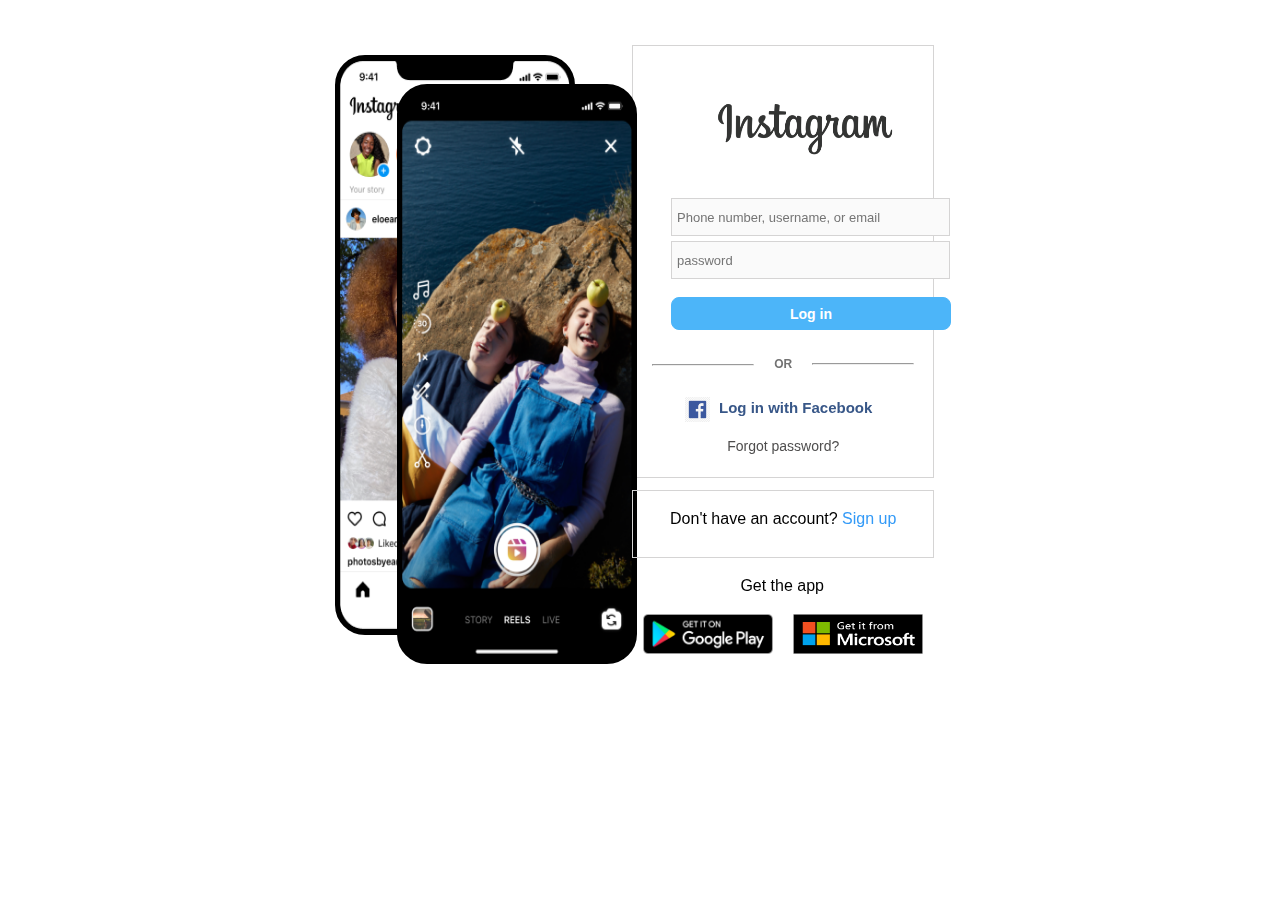
<file: index.html>
<!DOCTYPE html>
<html lang="en">
  
<head>
  <meta charset="UTF-8">
  <title>Instagram</title>
  <link rel="stylesheet" href="index.css">
  <link rel="icon" type="image/x-icon" href="insta.png">
  <meta name="viewport" content="width=device-width, initial-scale=1.0">

</head>

<body>
  <div class="Flex-Container">
    <div class="Flex-item1">
      <img src="screenshot1.png" alt="phone-screenshot1" id="img1">
      <img src="screenshot4.png" alt="phone-screenshot4" id="img2">

    </div>
    <div class="Flex-item2">
      <img src="instagram-logo.png" alt="instagram logo" id="logo">

      <br><br><br><br>
      <form id="login-form">
        <input type="text" placeholder="Phone number, username, or email" id="username">

        <input type="password" placeholder="password" id="password">

        <button id="button"><b>Log in<b></button>

      </form>

      <div id="orSeparator"> <hr id="hr1"><h3>OR</h3><hr id="hr2">  
      </div>

      <div id="logfb">
        <a href="#" id="fblogin">
          <img src="fb.png" alt="fb-logo" id="fblogo">Log in with Facebook
        </a>
      </div>

      <div id="forgotPw">
        <a href="#" id="pw">
          Forgot password?
        </a>
      </div>

      <div class="signup">
        <p>Don't have an account? <a href="#" id="signup">Sign up</a></p>

      </div>

      <div id="link">
        <p>Get the app</p>
      </div>

        <div id="getapp">
          <a><img src="btn1.png" alt="play-store"   id="btn1"></a>
          <a><img src="btn2.png" alt="microsoft-store" id="btn2"></a>
        </div>
   
   

    </div>

 
</div>
  
</body>
</html>
</file>
<file: index.css>
body{
    font-family: Arial, Helvetica, sans-serif;
  }
  
  
  
  .Flex-Container{
    display:flex;
    flex-direction:row;
    justify-content: space-between;
    width:52vw;
    height:614px ;
    position:fixed;
    left:21vw;
    top:5vh;
  
  }
  
  .Flex-item1{
    width:28vw;
    height:624px;
    
  }
  
  .Flex-item2{
    border:1px solid rgb(213, 212, 212);
    width:23vw;
    height:425px;
    padding:3px;
    margin-left: 10px;
   
    
  
  }
  
  .Flex-item1 > #img1{
   
    border:5px solid #000000; 
    position:relative;
    left:66px;
    top:10px;
    background-color: black;
    border-radius: 30px;
    width:18vw;
    height:570px;
  
  }
  
  .Flex-item1 > #img2{
   
    border:5px solid #000000; 
    position:relative;
    left:128px;
    bottom:545px;
    background-color: black;
    border-radius: 30px;
    width:18vw;
    height:570px;
    
  
  }
  
  .Flex-item2 > #logo{
    width:190px;
    height:76px;
    position:relative;
    left:75px;
    top:35px;
  }
  
  #login-form #username{
    width:266.8px;
    height:26px;
    border:0.8px solid rgb(213, 212, 212);
    position:relative;
    left:35px;
    top:15px;
    padding:5px;
    background-color: #fafafa;
    margin-bottom:5px;
    font-size:13px ;
   
    
  }
  
  #login-form #password{
    width:266.8px;
    height:26px;
    border:0.8px solid rgb(213, 212, 212);
    position:relative;
    left:35px;
    top:15px;
    padding:5px;
    background-color: #fafafa;
    margin-bottom:8px;
    font-size:13px ;
    
    
  }
  
  #login-form #button{
    font-size: 14px;
    text-shadow:none;
    text-align:center;
    border-radius:8px;
    background-color: #4cb5f9;
    color:white;
    border:1px solid #4cb5f9;
    width:280px;
    height:33px;
    position: relative;
    top:25px;
    left:35px;
    padding:5px;
  }
  
  #hr1{
    width:100px;
    position:relative;
    right:80px;
    top:41px;
  
    
  }
  
  #hr2{
    width:100px;
    position:relative;
    left:80px;
   
    
    
    
  }
  
  h3{
    font-size: 12px;
    text-align: center;
    position:relative;
    top:20px;
    color:#737373;
    
  }
  
  #orSeparator{
    position:relative;
    top:10px;
  }
  
  #fblogo{
    width:25px;
    height:25px;
    position:relative;;
    top:9px;
    right:9px;
  }
  
  #logfb{
    text-align: center;
    position:relative;
    top:25px;
  }
  
  #fblogin{
    text-decoration: none;
    color:#385788;
    font-size:15px;
  }
  
  #forgotPw{
    text-align: center;
    position:relative;
    top:45px;
  }
  
  #pw{
    text-decoration: none;
    color:#4f4e4e;
    font-size: 14px;
    font-weight: 2;
  
  
  }
  
  .signup{
    border:1px solid rgb(213, 212, 212);
    width:23vw;
    height:60px;
    padding:3px;
    margin-left: 10px;
    position:relative;
    right:14px;
    top:80px;
    text-align: center;
    
  }
  
  .signup > p{
    font-weight: 2;
  }
  
  #signup{
    text-decoration: none;
    color:#339af7;
    font-weight: 8;
    
  }
  
  #link{
    width:23vw;
    height:60px;
    padding:3px;
    margin-left: 10px;
    position:relative;
    right:14px;
    top:80px;
    text-align: center;
    font-weight:2;
  }
  
  #btn1{
    width:130px;
    height:40px;
    margin-right: 8px;
  }
  
  #btn2{
    width:130px;
    height:40px;
    margin-left: 8px;
  }
  
  #getapp{
    text-align: center;
    position: relative;
    top:70px;
  }





  @media screen and (max-width : 1024px) {
   .Flex-item1{

      display:none;
   }
    
   .Flex-Container{

    display:flex;
    width:80vw;
    height:614px ;
    justify-content:center;
    position:fixed;
    right:500px;
    left:30px;
  }

   .Flex-item2{
    border:1px solid rgb(213, 212, 212);
    width:70vw;
    height:425px;
    padding:3px;

   }

   .Flex-item2 > #logo{
    width:190px;
    height:76px;
    position:relative;
    left:15px;
    top:35px;
  }
    
  #login-form #username{
    width:200px;
    height:26px;
    border:0.8px solid rgb(213, 212, 212);
    position:relative;
    left:5px;
    top:15px;
    padding:5px;
    background-color: #fafafa;
    margin-bottom:5px;
    font-size:10px ;
   
    
  }
  
  #login-form #password{
    width:200px;
    height:26px;
    border:0.8px solid rgb(213, 212, 212);
    position:relative;
    left:5px;
    top:15px;
    padding:5px;
    background-color: #fafafa;
    margin-bottom:8px;
    font-size:10px ;
    
    
  }
  
  #login-form #button{
    font-size: 14px;
    text-shadow:none;
    text-align:center;
    border-radius:8px;
    background-color: #4cb5f9;
    color:white;
    border:1px solid #4cb5f9;
    width:200px;
    height:33px;
    position: relative;
    top:25px;
    left:5px;
    padding:5px;
  }

  #hr1{
    width:60px;
    position:relative;
    right:80px;
    top:35px;
  
    
  }
  
  #hr2{
    width:60px;
    position:relative;
    left:80px;
   
    
    
    
  }
  
  h3{
    font-size: 9px;
    text-align: center;
    position:relative;
    top:20px;
    color:#737373;
    
  }
  
  #orSeparator{
    position:relative;
    top:10px;
  }
  
  #fblogo{
    width:20px;
    height:20px;
    position:relative;;
    top:9px;
    right:9px;
  }
  
  #logfb{
    text-align: center;
    position:relative;
    top:25px;
    
  }
  
  #fblogin{
    text-decoration: none;
    color:#385788;
    font-size:10px;
  }
  
  #forgotPw{
    text-align: center;
    position:relative;
    top:45px;
  }
  
  #pw{
    text-decoration: none;
    color:#4f4e4e;
    font-size: 9px;
    font-weight: 2;
  
  
  }
  
  .signup{
    border:1px solid rgb(213, 212, 212);
    width:71.5vw;
    height:40px;
    padding:1px;
    position:relative;
    right:14px;
    top:80px;
    text-align: center;
    
  }
  
  .signup > p{
    font-weight: 2;
    font-size: 10px;
  }
  
  #signup{
    text-decoration: none;
    color:#339af7;
    font-weight: 8;
    
  }
  
  #link{
    width:23vw;
    height:60px;
    padding:3px;
    margin-left: 10px;
    position:relative;
    left:50px;
    top:80px;
    text-align: center;
    font-weight:2;
    font-size: 11px;
  }
  
  #btn1{
    width:80px;
    height:35px;
    margin-right: 8px;
  }
  
  #btn2{
    width:80px;
    height:35px;
    margin-left: 8px;
  }
  
  #getapp{
    text-align: center;
    position: relative;
    top:70px;
  }

}
</file>
